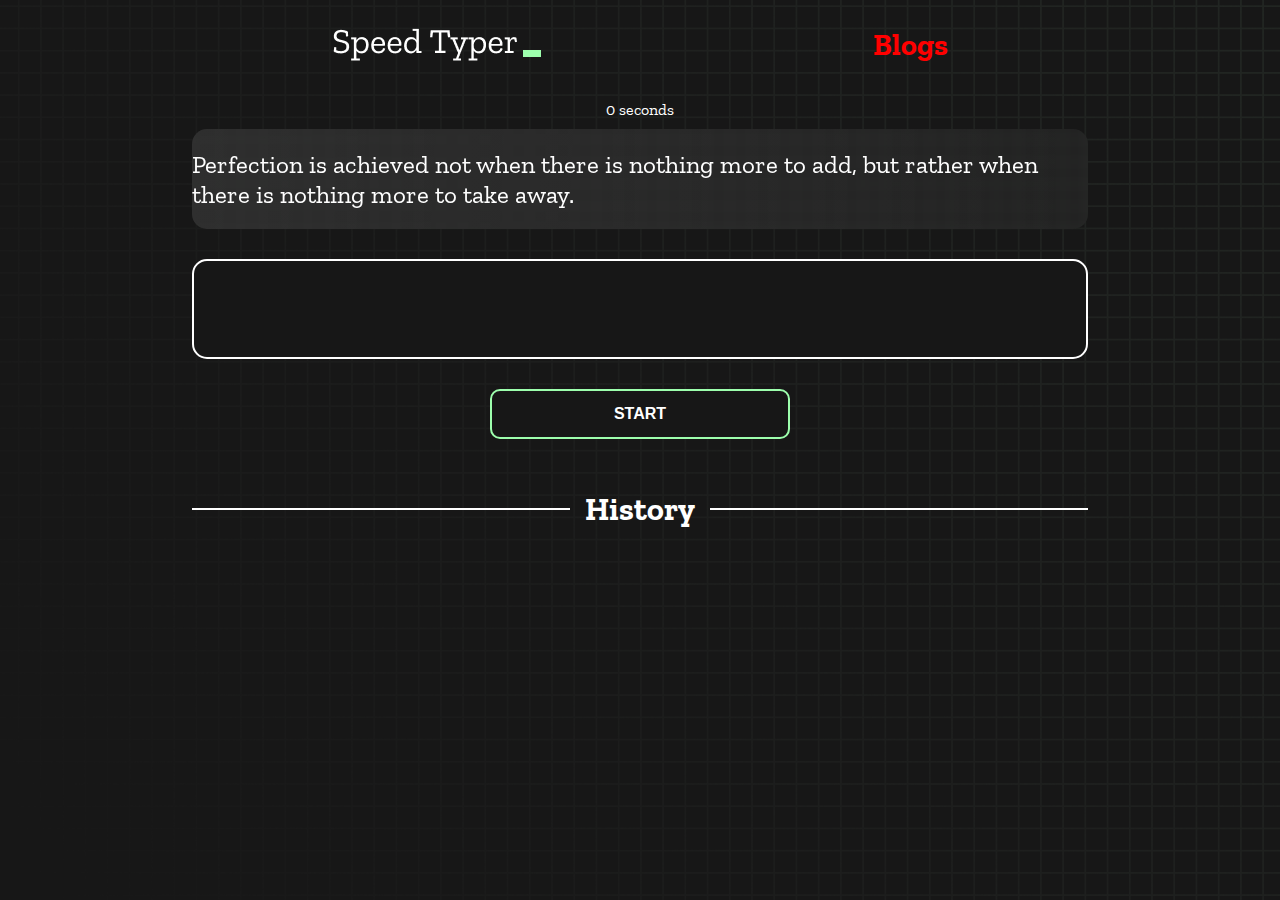
<file: index.html>
<!DOCTYPE html>
<html lang="en">

<head>
  <meta charset="UTF-8" />
  <meta http-equiv="X-UA-Compatible" content="IE=edge" />
  <meta name="viewport" content="width=device-width, initial-scale=1.0" />
  <title>Speed | Monster</title>
  <link rel="stylesheet" href="styles.css" />
  <link rel="preconnect" href="https://fonts.googleapis.com" />
  <link rel="preconnect" href="https://fonts.gstatic.com" crossorigin />
  <link href="https://fonts.googleapis.com/css2?family=Zilla+Slab:wght@300;400;500&display=swap" rel="stylesheet" />
</head>

<body>
  <div style="display: flex; justify-content: space-evenly; align-items: center;">
    <h1 class="title"><img src="./logo.png" /></h1>
    <a href="/blog.html" style="font-size: 30px; font-weight: 800; text-decoration: none; color: red;">Blogs</a>
  </div>

  <div id="show-time">0 seconds</div>

  <div class="box-container">
    <div id="question"></div>

    <div id="display" class="inactive"></div>

    <div class="buttons">
      <button id="starts">START</button>
    </div>

    <div class="divider-container">
      <div class="line"></div>
      <h1 class="title2">History</h1>
      <div class="line"></div>
    </div>
    <div id="histories">

    </div>
  </div>

  <div id="countdown"></div>
  <div id="modal-background" class="hidden"></div>
  <div id="result" class="hidden"></div>

  <script src="./history.js"></script>
  <script src="./script.js"></script>
</body>

</html>
</file>
<file: styles.css>
* {
  padding: 0;
  margin: 0;
  box-sizing: border-box;
}

body {
  background-image: url("./bg.png");
  background-size: cover;
  background-position: left top;
  font-family: "Zilla Slab", serif;
}

.box-container {
  width: 70%;
  margin: 0 auto;
}

#question {
  height: 100px;
  display: flex;
  align-items: center;
  justify-content: center;
  color: white;
  font-size: 25px;
  border-radius: 15px;
  background: rgb(255, 255, 255);
  background: linear-gradient(92.49deg,
      rgba(255, 255, 255, 0.1) 0.18%,
      rgba(255, 255, 255, 0.05) 99.85%);
  backdrop-filter: blur(5px);
  margin-bottom: 30px;
}

#display {
  height: 100px;
  display: flex;
  flex-wrap: wrap;
  align-items: center;
  padding-left: 5rem;
  color: white;
  font-size: 32px;
  background-color: #171717;
  border: 2px solid #9dffad;
  border-radius: 15px;
}

#countdown {
  position: fixed;
  height: 100vh;
  width: 100vw;
  background-color: rgba(0, 0, 0, 0.8);
  top: 0;
  left: 0;
  display: flex;
  align-items: center;
  justify-content: center;
  font-size: 3rem;
  color: white;
  display: none;
}

#result {
  position: fixed;
  top: 50%;
  left: 50%;
  transform: translate(-50%, -50%);
  height: 250px;
  width: 400px;
  background-color: #171717;
  border-radius: 15px;
  border: 2px solid #9dffad;
  color: white;
  text-align: center;
  padding: 2rem;
}

#show-time {
  text-align: center;
  color: white;
  margin: 10px 0;
}

.green {
  color: #9dffad;
}

.red {
  color: #eb6565;
}

.bold {
  font-weight: 700;
}

.inactive {
  border: 2px solid white !important;
}

.hidden {
  display: none;
}

.title {
  text-align: center;
  color: white;
  margin: 20px 0;
}

.divider-container {
  height: 80px;
  display: flex;
  justify-content: center;
  align-items: center;
  gap: 15px;
  margin: 0 auto;
}

.line {
  height: 2px;
  background: white;
  width: 100%;
}

.title2 {
  color: white;
  display: block;
}

.buttons {
  display: flex;
  justify-content: center;
  margin: 30px 0;
}

button {
  padding: 10px 20px;
  border: none;
  font-size: 16px;
  font-weight: bold;
  width: 300px;
  height: 50px;
  color: white;
  background-color: #171717;
  border-radius: 10px;
  border: 2px solid #9dffad;
  cursor: pointer;
}

#histories {
  display: grid;
  grid-template-columns: repeat(3, 1fr);
  gap: 10px;
  flex-wrap: wrap;
  justify-content: space-around;
}


.card {
  width: 100%;
  height: 100%;
  padding: 50px;
  display: flex;
  justify-content: space-between;
  align-items: center;
  padding: 20px 30px;
  color: white;
  border-radius: 15px;
  background: rgb(255, 255, 255);
  background: linear-gradient(92.49deg,
      rgba(255, 255, 255, 0.1) 0.18%,
      rgba(255, 255, 255, 0.05) 99.85%);
  backdrop-filter: blur(5px);
  margin-bottom: 30px;
}

#modal-background {
  background: rgb(255, 255, 255);
  background: linear-gradient(92.49deg,
      rgba(255, 255, 255, 0.1) 0.18%,
      rgba(255, 255, 255, 0.05) 99.85%);
  backdrop-filter: blur(5px);
  height: 100vh;
  width: 100%;
  position: fixed;
  top: 0;
}

@media only screen and (max-width: 700px) {
  .box-container {
    padding: 0 20px;
    width: 100%;
  }

  #histories {
    grid-template-columns: 1fr;
  }

  .card {
    flex-direction: column;
  }

}
</file>
